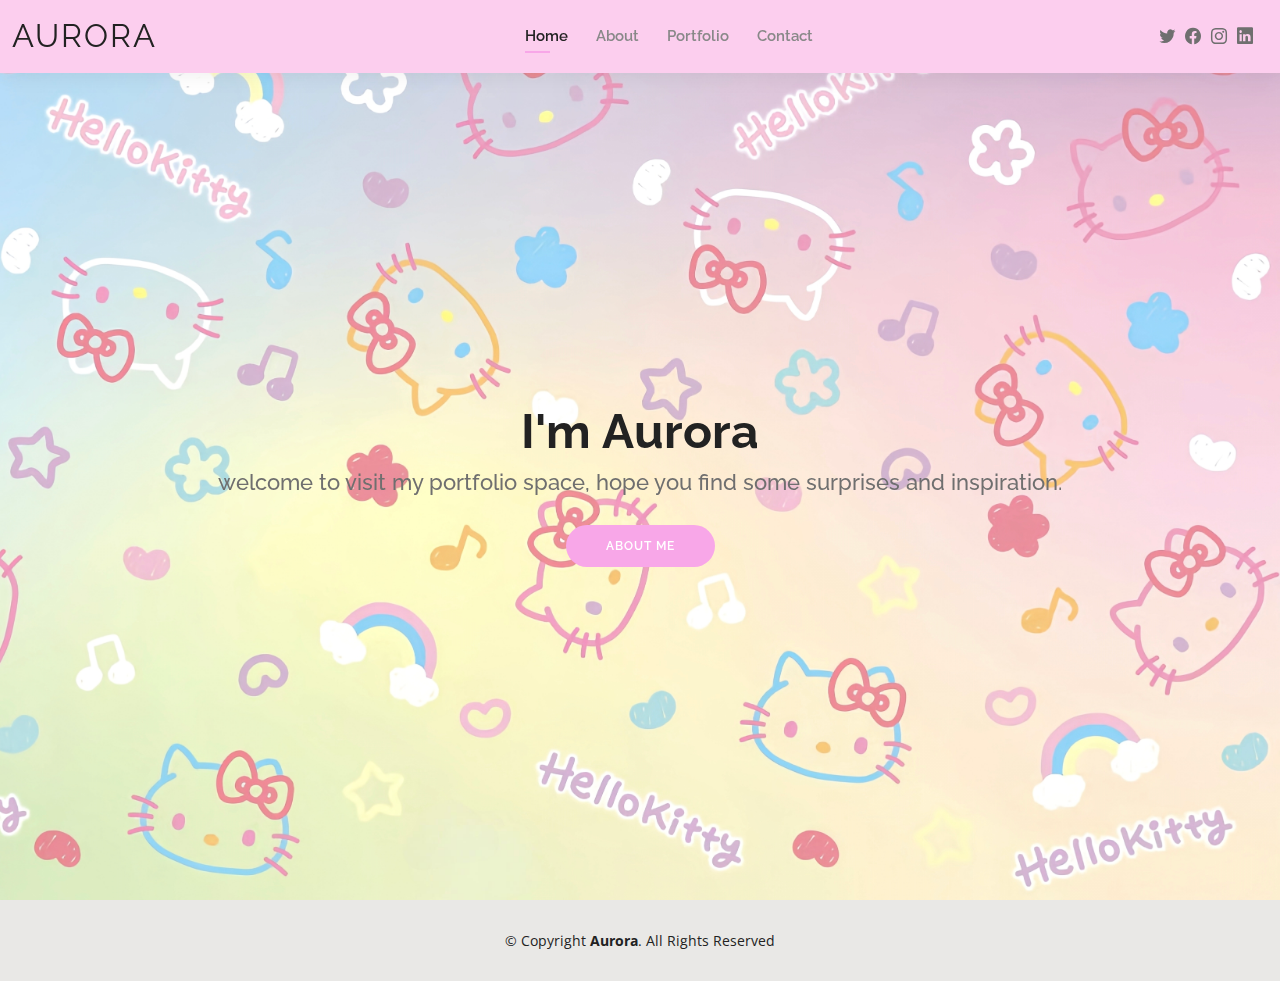
<file: index.html>
<!DOCTYPE html>
<html lang="en">

<head>
  <meta charset="utf-8">
  <meta content="width=device-width, initial-scale=1.0" name="viewport">

  <title>Kelly Bootstrap Template - Index</title>
  <meta content="" name="description">
  <meta content="" name="keywords">

  <!-- Favicons -->
  <link href="assets/img/favicon.png" rel="icon">
  <link href="assets/img/apple-touch-icon.png" rel="apple-touch-icon">

  <!-- Google Fonts -->
  <link href="https://fonts.googleapis.com/css?family=Open+Sans:300,300i,400,400i,600,600i,700,700i|Raleway:300,300i,400,400i,500,500i,600,600i,700,700i|Poppins:300,300i,400,400i,500,500i,600,600i,700,700i" rel="stylesheet">

  <!-- Vendor CSS Files -->
  <link href="assets/vendor/aos/aos.css" rel="stylesheet">
  <link href="assets/vendor/bootstrap/css/bootstrap.min.css" rel="stylesheet">
  <link href="assets/vendor/bootstrap-icons/bootstrap-icons.css" rel="stylesheet">
  <link href="assets/vendor/boxicons/css/boxicons.min.css" rel="stylesheet">
  <link href="assets/vendor/glightbox/css/glightbox.min.css" rel="stylesheet">
  <link href="assets/vendor/swiper/swiper-bundle.min.css" rel="stylesheet">

  <!-- Template Main CSS File -->
  <link href="assets/css/style.css" rel="stylesheet">

</head>

<body>

  <!-- ======= Header ======= -->
  <header id="header" class="fixed-top">
    <div class="container-fluid d-flex justify-content-between align-items-center">

      <h1 class="logo me-auto me-lg-0"><a href="index.html">Aurora</a></h1>
      <!-- Uncomment below if you prefer to use an image logo -->
      <!-- <a href="index.html" class="logo"><img src="assets/img/logo.png" alt="" class="img-fluid"></a>-->

      <nav id="navbar" class="navbar order-last order-lg-0">
        <ul>
          <li><a class="active" href="index.html">Home</a></li>
          <li><a href="about.html">About</a></li>
          <li><a href="portfolio.html">Portfolio</a></li>
          <li><a href="contact.html">Contact</a></li>
        </ul>
        <i class="bi bi-list mobile-nav-toggle"></i>
      </nav><!-- .navbar -->

      <div class="header-social-links">
        <a href="#" class="twitter"><i class="bi bi-twitter"></i></a>
        <a href="#" class="facebook"><i class="bi bi-facebook"></i></a>
        <a href="#" class="instagram"><i class="bi bi-instagram"></i></a>
        <a href="#" class="linkedin"><i class="bi bi-linkedin"></i></i></a>
      </div>

    </div>

  </header><!-- End Header -->

  <!-- ======= Hero Section ======= -->
  <section id="hero" class="d-flex align-items-center">
    <div class="container d-flex flex-column align-items-center" data-aos="zoom-in" data-aos-delay="100">
      <h1>I'm Aurora</h1>
      <h2>welcome to visit my portfolio space, hope you find some surprises and inspiration.

</h2>
      <a href="about.html" class="btn-about">About Me</a>
    </div>
  </section><!-- End Hero -->

  <!-- ======= Footer ======= -->
  <footer id="footer">
    <div class="container">
      <div class="copyright">
        &copy; Copyright <strong><span>Aurora</span></strong>. All Rights Reserved
      </div>
      
    </div>
  </footer><!-- End  Footer -->

  <div id="preloader"></div>
  <a href="#" class="back-to-top d-flex align-items-center justify-content-center"><i class="bi bi-arrow-up-short"></i></a>

  <!-- Vendor JS Files -->
  <script src="assets/vendor/aos/aos.js"></script>
  <script src="assets/vendor/bootstrap/js/bootstrap.bundle.min.js"></script>
  <script src="assets/vendor/glightbox/js/glightbox.min.js"></script>
  <script src="assets/vendor/isotope-layout/isotope.pkgd.min.js"></script>
  <script src="assets/vendor/php-email-form/validate.js"></script>
  <script src="assets/vendor/purecounter/purecounter.js"></script>
  <script src="assets/vendor/swiper/swiper-bundle.min.js"></script>
  <script src="assets/vendor/waypoints/noframework.waypoints.js"></script>

  <!-- Template Main JS File -->
  <script src="assets/js/main.js"></script>

</body>

</html>
</file>
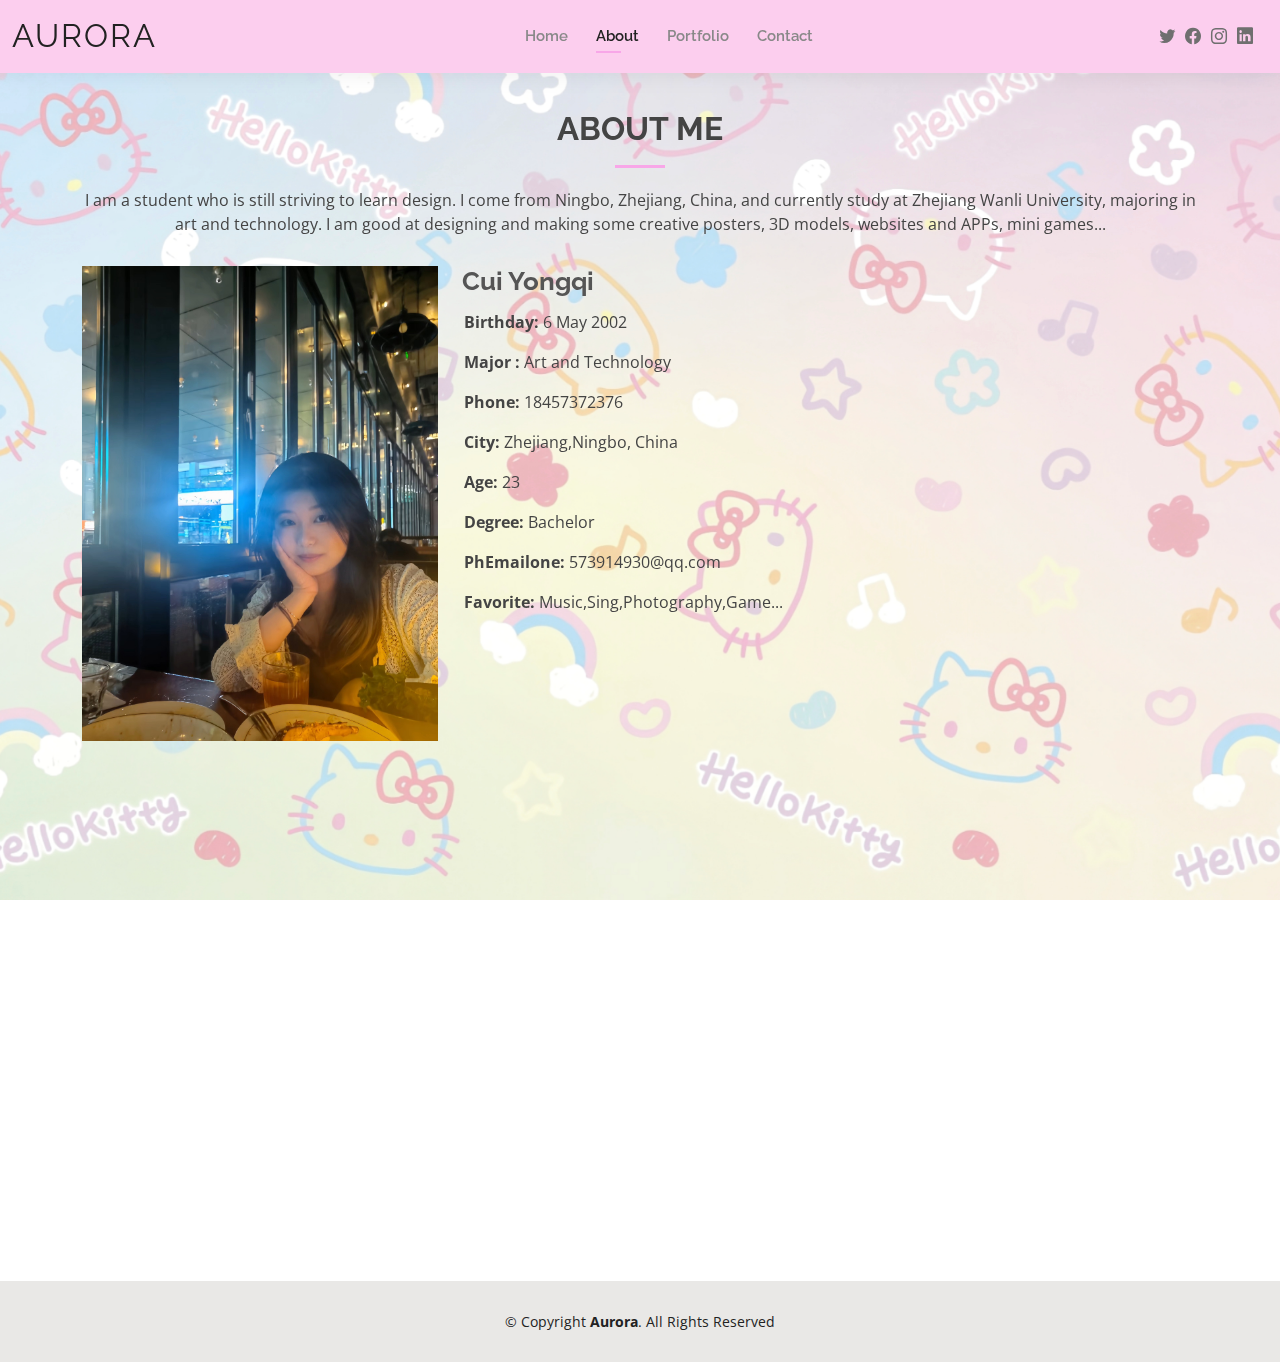
<file: about.html>
<!DOCTYPE html>
<html lang="en">

<head>
  <meta charset="utf-8">
  <meta content="width=device-width, initial-scale=1.0" name="viewport">

  <title>Aurora's space</title>
  <meta content="" name="description">
  <meta content="" name="keywords">

  <!-- Favicons -->
  <link href="assets/img/黑色-01.png" rel="icon">
  <link href="assets/img/黑色-01.png" rel="apple-touch-icon">

  <!-- Google Fonts -->
  <link href="https://fonts.googleapis.com/css?family=Open+Sans:300,300i,400,400i,600,600i,700,700i|Raleway:300,300i,400,400i,500,500i,600,600i,700,700i|Poppins:300,300i,400,400i,500,500i,600,600i,700,700i" rel="stylesheet">

  <!-- Vendor CSS Files -->
  <link href="assets/vendor/aos/aos.css" rel="stylesheet">
  <link href="assets/vendor/bootstrap/css/bootstrap.min.css" rel="stylesheet">
  <link href="assets/vendor/bootstrap-icons/bootstrap-icons.css" rel="stylesheet">
  <link href="assets/vendor/boxicons/css/boxicons.min.css" rel="stylesheet">
  <link href="assets/vendor/glightbox/css/glightbox.min.css" rel="stylesheet">
  <link href="assets/vendor/swiper/swiper-bundle.min.css" rel="stylesheet">

  <!-- Template Main CSS File -->
  <link href="assets/css/style.css" rel="stylesheet">

</head>

<body>

  <!-- ======= Header ======= -->
  <header id="header" class="fixed-top">
    <div class="container-fluid d-flex justify-content-between align-items-center">

      <h1 class="logo me-auto me-lg-0"><a href="index.html">Aurora</a></h1>
      <!-- Uncomment below if you prefer to use an image logo -->
      <!-- <a href="index.html" class="logo"><img src="assets/img/logo.png" alt="" class="img-fluid"></a>-->

      <nav id="navbar" class="navbar order-last order-lg-0">
        <ul>
          <li><a href="index.html">Home</a></li>
          <li><a class="active" href="about.html">About</a></li>
          <li><a href="portfolio.html">Portfolio</a></li>
          <li><a href="contact.html">Contact</a></li>
        </ul>
        <i class="bi bi-list mobile-nav-toggle"></i>
      </nav><!-- .navbar -->

      <div class="header-social-links">
        <a href="#" class="twitter"><i class="bi bi-twitter"></i></a>
        <a href="#" class="facebook"><i class="bi bi-facebook"></i></a>
        <a href="#" class="instagram"><i class="bi bi-instagram"></i></a>
        <a href="#" class="linkedin"><i class="bi bi-linkedin"></i></i></a>
      </div>

    </div>

  </header><!-- End Header -->

  <main id="main">

    <!-- ======= About Section ======= -->
   <section id="about" class="about" 
  style="background: url('assets/img/kitty-bg.jpg') center center/cover no-repeat fixed;">


      <div class="container" data-aos="fade-up">

        <div class="section-title">
          <h2>About ME</h2>
          <p>I am a student who is still striving to learn design. I come from Ningbo, Zhejiang, China, and currently study at Zhejiang Wanli University, majoring in art and technology. I am good at designing and making some creative posters, 3D models, websites and APPs, mini games...
</p>
        </div>

        <div class="row">
          <div class="col-lg-4">
            <img src="assets/img/personal picture.jpg" class="img-fluid" alt="">
          </div>
          <div class="col-lg-8 pt-4 pt-lg-0 content">
            <h3>Cui Yongqi</h3>
            
            <div class="row">
              <div class="col-lg-6">
                <ul>
                  <li><i class="bi bi-rounded-right"></i> <strong>Birthday:</strong> 6 May 2002</li>
                  <li><i class="bi bi-rounded-right"></i> <strong>Major
:</strong> Art and Technology 
</li>
                  <li><i class="bi bi-rounded-right"></i> <strong>Phone:</strong> 18457372376</li>
                  <li><i class="bi bi-rounded-right"></i> <strong>City:</strong> Zhejiang,Ningbo, China</li>
                  <li><i class="bi bi-rounded-right"></i> <strong>Age:</strong> 23</li>
                  <li><i class="bi bi-rounded-right"></i> <strong>Degree:</strong> Bachelor</li>
                  <li><i class="bi bi-rounded-right"></i> <strong>PhEmailone:</strong> 573914930@qq.com</li>
                  <li><i class="bi bi-rounded-right"></i> <strong>Favorite:</strong> Music,Sing,Photography,Game... </li>
                </ul>
          
            </div>
           
          </div>
        </div>

      </div>
    </section><!-- End About Section -->

    <!-- ======= Skills Section ======= -->
    <section id="skiils" class="skills" 
  style="background: url('assets/img/kitty-bg.jpg') center center/cover no-repeat fixed;">

      <div class="container" data-aos="fade-up">

        <div class="section-title">
          <h2>Skills</h2>
          <p>I have the basic skills of design and have participated in many projects within the school such as graphic design, interactive design, brand design, exhibition design, product design, UI design, and the metaverse. I have a certain ability of innovative practice and team collaboration. The following is an introduction to my proficiency in some of the software I know.
</p>
        </div>

        <div class="row skills-content">

          <div class="col-lg-6">

            <div class="progress">
              <span class="skill">Abobe Photoshop <i class="val">90%</i></span>
              <div class="progress-bar-wrap">
                <div class="progress-bar" role="progressbar" aria-valuenow="90" aria-valuemin="0" aria-valuemax="100"></div>
              </div>
            </div>

            <div class="progress">
              <span class="skill">Adobe ILListrater <i class="val">85%</i></span>
              <div class="progress-bar-wrap">
                <div class="progress-bar" role="progressbar" aria-valuenow="85" aria-valuemin="0" aria-valuemax="100"></div>
              </div>
            </div>

            <div class="progress">
              <span class="skill">Abobe Effect <i class="val">75%</i></span>
              <div class="progress-bar-wrap">
                <div class="progress-bar" role="progressbar" aria-valuenow="75" aria-valuemin="0" aria-valuemax="100"></div>
              </div>
            </div>

          </div>

          <div class="col-lg-6">

            <div class="progress">
              <span class="skill">Unity <i class="val">80%</i></span>
              <div class="progress-bar-wrap">
                <div class="progress-bar" role="progressbar" aria-valuenow="80" aria-valuemin="0" aria-valuemax="100"></div>
              </div>
            </div>

            <div class="progress">
              <span class="skill">Figma<i class="val">85%</i></span>
              <div class="progress-bar-wrap">
                <div class="progress-bar" role="progressbar" aria-valuenow="85" aria-valuemin="0" aria-valuemax="100"></div>
              </div>
            </div>

            <div class="progress">
              <span class="skill">AIGC<i class="val">90%</i></span>
              <div class="progress-bar-wrap">
                <div class="progress-bar" role="progressbar" aria-valuenow="90" aria-valuemin="0" aria-valuemax="100"></div>
              </div>
            </div>

          </div>

        </div>

      </div>
    </section><!-- End Skills Section -->

 

    

  <!-- ======= Footer ======= -->
  <footer id="footer">
    <div class="container">
      <div class="copyright">
        &copy; Copyright <strong><span>Aurora</span></strong>. All Rights Reserved
      </div>
      
    </div>
  </footer><!-- End  Footer -->

  <div id="preloader"></div>
  <a href="#" class="back-to-top d-flex align-items-center justify-content-center"><i class="bi bi-arrow-up-short"></i></a>

  <!-- Vendor JS Files -->
  <script src="assets/vendor/aos/aos.js"></script>
  <script src="assets/vendor/bootstrap/js/bootstrap.bundle.min.js"></script>
  <script src="assets/vendor/glightbox/js/glightbox.min.js"></script>
  <script src="assets/vendor/isotope-layout/isotope.pkgd.min.js"></script>
  <script src="assets/vendor/php-email-form/validate.js"></script>
  <script src="assets/vendor/purecounter/purecounter.js"></script>
  <script src="assets/vendor/swiper/swiper-bundle.min.js"></script>
  <script src="assets/vendor/waypoints/noframework.waypoints.js"></script>

  <!-- Template Main JS File -->
  <script src="assets/js/main.js"></script>

</body>

</html>
</file>
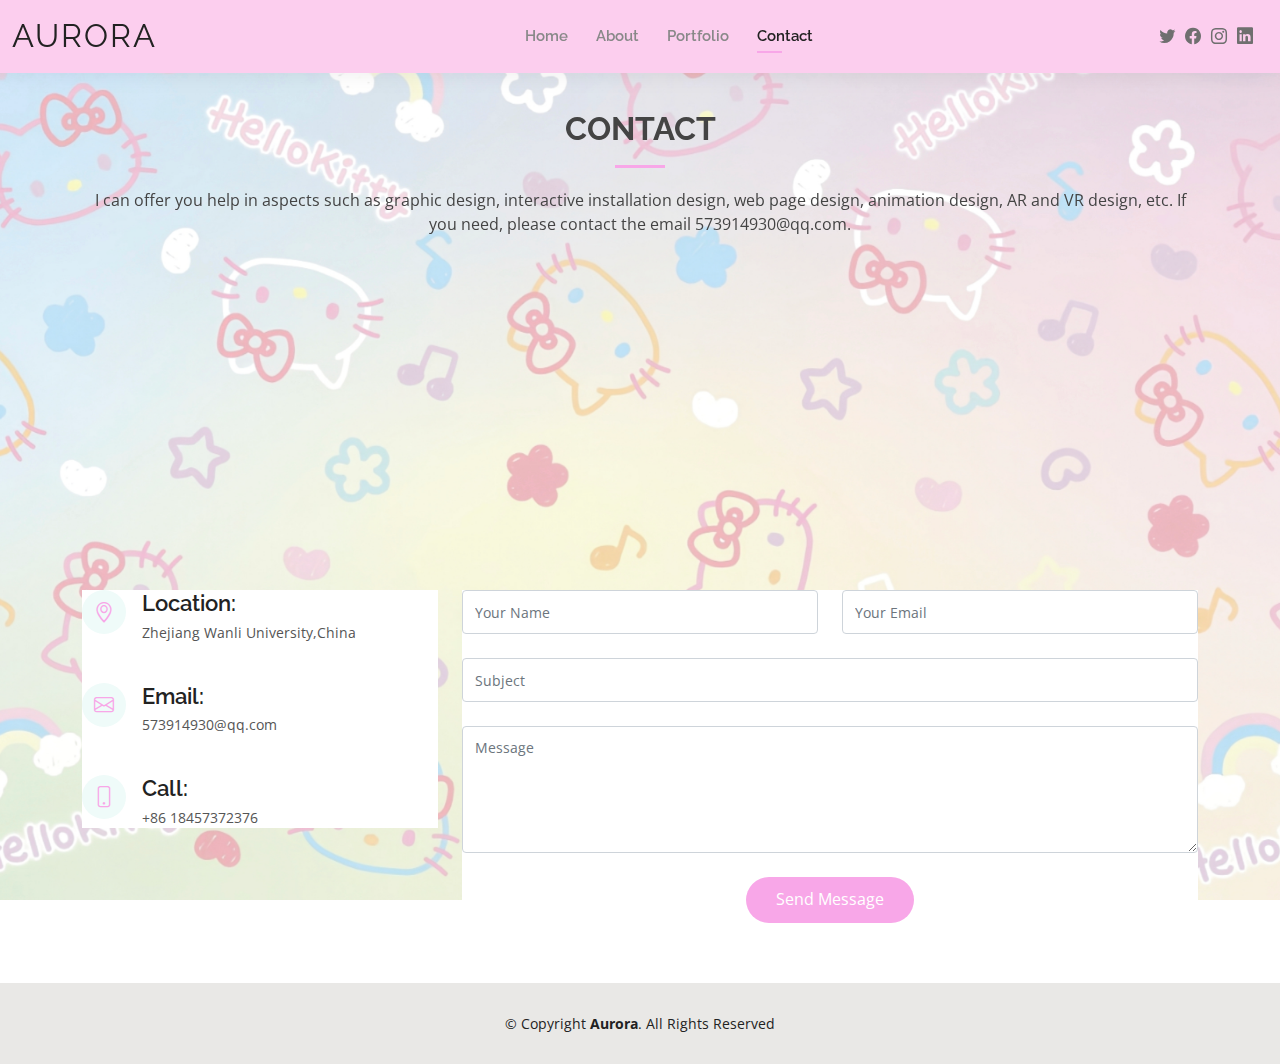
<file: contact.html>
<!DOCTYPE html>
<html lang="en">

<head>
  <meta charset="utf-8">
  <meta content="width=device-width, initial-scale=1.0" name="viewport">

  <title>Aurora's space</title>
  <meta content="" name="description">
  <meta content="" name="keywords">

  <!-- Favicons -->
  <link href="assets/img/黑色-01.png" rel="icon">
  <link href="assets/img/黑色-01.png" rel="apple-touch-icon">

  <!-- Google Fonts -->
  <link href="https://fonts.googleapis.com/css?family=Open+Sans:300,300i,400,400i,600,600i,700,700i|Raleway:300,300i,400,400i,500,500i,600,600i,700,700i|Poppins:300,300i,400,400i,500,500i,600,600i,700,700i" rel="stylesheet">

  <!-- Vendor CSS Files -->
  <link href="assets/vendor/aos/aos.css" rel="stylesheet">
  <link href="assets/vendor/bootstrap/css/bootstrap.min.css" rel="stylesheet">
  <link href="assets/vendor/bootstrap-icons/bootstrap-icons.css" rel="stylesheet">
  <link href="assets/vendor/boxicons/css/boxicons.min.css" rel="stylesheet">
  <link href="assets/vendor/glightbox/css/glightbox.min.css" rel="stylesheet">
  <link href="assets/vendor/swiper/swiper-bundle.min.css" rel="stylesheet">

  <!-- Template Main CSS File -->
  <link href="assets/css/style.css" rel="stylesheet">

</head>

<body>

  <!-- ======= Header ======= -->
  <header id="header" class="fixed-top">
    <div class="container-fluid d-flex justify-content-between align-items-center">

      <h1 class="logo me-auto me-lg-0"><a href="index.html">Aurora</a></h1>
      <!-- Uncomment below if you prefer to use an image logo -->
      <!-- <a href="index.html" class="logo"><img src="assets/img/logo.png" alt="" class="img-fluid"></a>-->

      <nav id="navbar" class="navbar order-last order-lg-0">
        <ul>
          <li><a href="index.html">Home</a></li>
          <li><a href="about.html">About</a></li>
          <li><a href="portfolio.html">Portfolio</a></li>
          <li><a class="active" href="contact.html">Contact</a></li>
        </ul>
        <i class="bi bi-list mobile-nav-toggle"></i>
      </nav><!-- .navbar -->

      <div class="header-social-links">
        <a href="#" class="twitter"><i class="bi bi-twitter"></i></a>
        <a href="#" class="facebook"><i class="bi bi-facebook"></i></a>
        <a href="#" class="instagram"><i class="bi bi-instagram"></i></a>
        <a href="#" class="linkedin"><i class="bi bi-linkedin"></i></i></a>
      </div>

    </div>

  </header><!-- End Header -->

  <main id="main">

    <!-- ======= Contact Section ======= -->
    <section id="contact" class="contact" 
  style="background: url('assets/img/kitty-bg.jpg') center center/cover no-repeat fixed;">

      <div class="container" data-aos="fade-up">

        <div class="section-title">
          <h2>Contact</h2>
          <p>I can offer you help in aspects such as graphic design, interactive installation design, web page design, animation design, AR and VR design, etc. If you need, please contact the email 573914930@qq.com.
</p>
        </div>

        <div>
          <iframe style="border:0; width: 100%; height: 270px;" src="https://www.amap.com/" frameborder="0" sandbox="" allowfullscreen></iframe>
        </div>

        <div class="row mt-5">

          <div class="col-lg-4">
            <div class="info">
              <div class="address">
                <i class="bi bi-geo-alt"></i>
                <h4>Location:</h4>
                <p>Zhejiang Wanli University,China</p>
              </div>

              <div class="email">
                <i class="bi bi-envelope"></i>
                <h4>Email:</h4>
                <p>573914930@qq.com</p>
              </div>

              <div class="phone">
                <i class="bi bi-phone"></i>
                <h4>Call:</h4>
                <p>+86 18457372376</p>
              </div>

            </div>

          </div>

          <div class="col-lg-8 mt-5 mt-lg-0">

            <form action="forms/contact.php" method="post" role="form" class="php-email-form">
              <div class="row">
                <div class="col-md-6 form-group">
                  <input type="text" name="name" class="form-control" id="name" placeholder="Your Name" required>
                </div>
                <div class="col-md-6 form-group mt-3 mt-md-0">
                  <input type="email" class="form-control" name="email" id="email" placeholder="Your Email" required>
                </div>
              </div>
              <div class="form-group mt-3">
                <input type="text" class="form-control" name="subject" id="subject" placeholder="Subject" required>
              </div>
              <div class="form-group mt-3">
                <textarea class="form-control" name="message" rows="5" placeholder="Message" required></textarea>
              </div>
              <div class="my-3">
                <div class="loading">Loading</div>
                <div class="error-message"></div>
                <div class="sent-message">Your message has been sent. Thank you!</div>
              </div>
              <div class="text-center"><button type="submit">Send Message</button></div>
            </form>

          </div>

        </div>

      </div>
    </section><!-- End Contact Section -->

  </main><!-- End #main -->

  <!-- ======= Footer ======= -->
  <footer id="footer">
    <div class="container">
      <div class="copyright">
        &copy; Copyright <strong><span>Aurora</span></strong>. All Rights Reserved
      </div>
      
    </div>
  </footer><!-- End  Footer -->

  <div id="preloader"></div>
  <a href="#" class="back-to-top d-flex align-items-center justify-content-center"><i class="bi bi-arrow-up-short"></i></a>

  <!-- Vendor JS Files -->
  <script src="assets/vendor/aos/aos.js"></script>
  <script src="assets/vendor/bootstrap/js/bootstrap.bundle.min.js"></script>
  <script src="assets/vendor/glightbox/js/glightbox.min.js"></script>
  <script src="assets/vendor/isotope-layout/isotope.pkgd.min.js"></script>
  <script src="assets/vendor/php-email-form/validate.js"></script>
  <script src="assets/vendor/purecounter/purecounter.js"></script>
  <script src="assets/vendor/swiper/swiper-bundle.min.js"></script>
  <script src="assets/vendor/waypoints/noframework.waypoints.js"></script>

  <!-- Template Main JS File -->
  <script src="assets/js/main.js"></script>

</body>

</html>
</file>
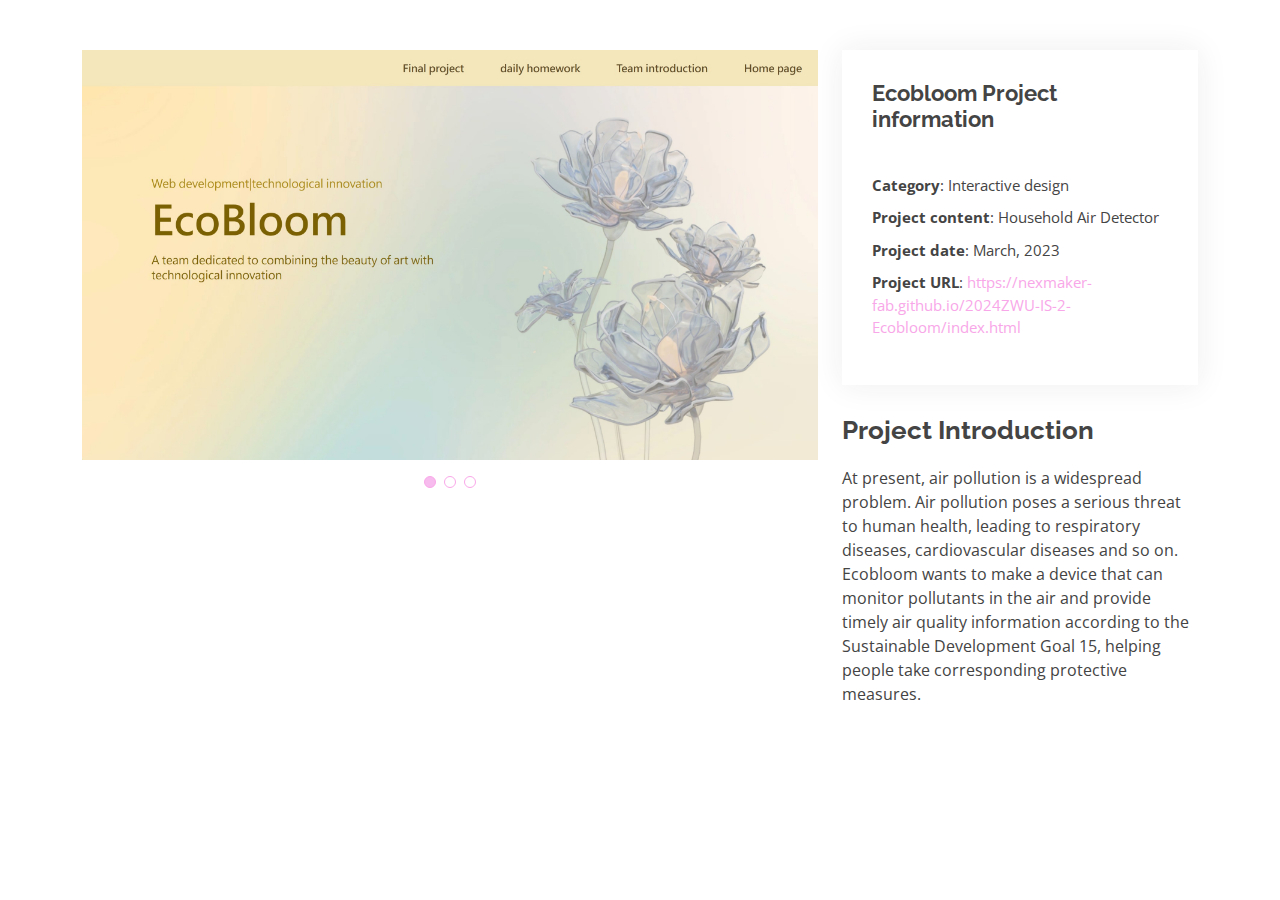
<file: portfolio-details.html>
<!DOCTYPE html>
<html lang="en">

<head>
  <meta charset="utf-8">
  <meta content="width=device-width, initial-scale=1.0" name="viewport">

  <title>Aurora's space</title>
  <meta content="" name="description">
  <meta content="" name="keywords">

  <!-- Favicons -->
  <link href="assets/img/黑色-01.png" rel="icon">
  <link href="assets/img/黑色-01.png" rel="apple-touch-icon">

  <!-- Google Fonts -->
  <link href="https://fonts.googleapis.com/css?family=Open+Sans:300,300i,400,400i,600,600i,700,700i|Raleway:300,300i,400,400i,500,500i,600,600i,700,700i|Poppins:300,300i,400,400i,500,500i,600,600i,700,700i" rel="stylesheet">

  <!-- Vendor CSS Files -->
  <link href="assets/vendor/aos/aos.css" rel="stylesheet">
  <link href="assets/vendor/bootstrap/css/bootstrap.min.css" rel="stylesheet">
  <link href="assets/vendor/bootstrap-icons/bootstrap-icons.css" rel="stylesheet">
  <link href="assets/vendor/boxicons/css/boxicons.min.css" rel="stylesheet">
  <link href="assets/vendor/glightbox/css/glightbox.min.css" rel="stylesheet">
  <link href="assets/vendor/swiper/swiper-bundle.min.css" rel="stylesheet">

  <!-- Template Main CSS File -->
  <link href="assets/css/style.css" rel="stylesheet">

</head>

<body>

  <main id="main">

    <!-- ======= Portfolio Details Section ======= -->
    <section id="portfolio-details" class="portfolio-details">
      <div class="container">

        <div class="row gy-4">

          <div class="col-lg-8">
            <div class="portfolio-details-slider swiper-container">
              <div class="swiper-wrapper align-items-center">

                <div class="swiper-slide">
                  <img src="assets/img/portfolio/Ecobloom.jpg" alt="">
                </div>

                <div class="swiper-slide">
                  <img src="assets/img/portfolio/Ecobloom-1.jpg" alt="">
                </div>

                <div class="swiper-slide">
                  <img src="assets/img/portfolio/Ecobloom-2.jpg" alt="">
                </div>

              </div>
              <div class="swiper-pagination"></div>
            </div>
          </div>

          <div class="col-lg-4">
            <div class="portfolio-info">
              <h3>Ecobloom Project information</h3>
              <ul>
                <li><strong>Category</strong>: Interactive design</li>
                <li><strong>Project content</strong>: Household Air Detector</li>
                <li><strong>Project date</strong>: March, 2023</li>
                <li><strong>Project URL</strong>: <a href="#">https://nexmaker-fab.github.io/2024ZWU-IS-2-Ecobloom/index.html</a></li>
              </ul>
            </div>
            <div class="portfolio-description">
              <h2>Project Introduction</h2>
              <p>
                At present, air pollution is a widespread problem. Air pollution poses a serious threat to human health, leading to respiratory diseases, cardiovascular diseases and so on.
Ecobloom wants to make a device that can monitor pollutants in the air and provide timely air quality information according to the Sustainable Development Goal 15, helping people take corresponding protective measures.

              </p>
            </div>
          </div>

        </div>

      </div>
    </section><!-- End Portfolio Details Section -->

  </main><!-- End #main -->

  <div id="preloader"></div>
  <a href="#" class="back-to-top d-flex align-items-center justify-content-center"><i class="bi bi-arrow-up-short"></i></a>

  <!-- Vendor JS Files -->
  <script src="assets/vendor/aos/aos.js"></script>
  <script src="assets/vendor/bootstrap/js/bootstrap.bundle.min.js"></script>
  <script src="assets/vendor/glightbox/js/glightbox.min.js"></script>
  <script src="assets/vendor/isotope-layout/isotope.pkgd.min.js"></script>
  <script src="assets/vendor/php-email-form/validate.js"></script>
  <script src="assets/vendor/purecounter/purecounter.js"></script>
  <script src="assets/vendor/swiper/swiper-bundle.min.js"></script>
  <script src="assets/vendor/waypoints/noframework.waypoints.js"></script>

  <!-- Template Main JS File -->
  <script src="assets/js/main.js"></script>

</body>

</html>
</file>
<file: assets/css/style.css>
/*--------------------------------------------------------------
# General
--------------------------------------------------------------*/
body {
  font-family: "Open Sans", sans-serif;
  color: #444444;
}

a {
  color: #f8a7e8;
  text-decoration: none;
}

a:hover {
  color: #f8a7e8
  text-decoration: none;
}

h1, h2, h3, h4, h5, h6 {
  font-family: "Raleway", sans-serif;
}

#main {
  margin-top: 50px;
}

@media (max-width: 992px) {
  #main {
    margin-top: 30px;
  }
}

/*--------------------------------------------------------------
# Preloader
--------------------------------------------------------------*/
#preloader {
  position: fixed;
  top: 0;
  left: 0;
  right: 0;
  bottom: 0;
  z-index: 9999;
  overflow: hidden;
  background: #ffffff;
}

#preloader:before {
  content: "";
  position: fixed;
  top: calc(50% - 30px);
  left: calc(50% - 30px);
  border: 6px solid #f8a7e8;
  border-top-color: #dcf5f2;
  border-radius: 50%;
  width: 60px;
  height: 60px;
  -webkit-animation: animate-preloader 1s linear infinite;
  animation: animate-preloader 1s linear infinite;
}

@-webkit-keyframes animate-preloader {
  0% {
    transform: rotate(0deg);
  }
  100% {
    transform: rotate(360deg);
  }
}

@keyframes animate-preloader {
  0% {
    transform: rotate(0deg);
  }
  100% {
    transform: rotate(360deg);
  }
}

/*--------------------------------------------------------------
# Back to top button
--------------------------------------------------------------*/
.back-to-top {
  position: fixed;
  visibility: hidden;
  opacity: 0;
  right: 15px;
  bottom: 15px;
  z-index: 996;
  background: #f8a7e8;
  width: 40px;
  height: 40px;
  border-radius: 50px;
  transition: all 0.4s;
}

.back-to-top i {
  font-size: 24px;
  color: #fff;
  line-height: 0;
}

.back-to-top:hover {
  background: #f8a7e8;
  color: #fff;
}

.back-to-top.active {
  visibility: visible;
  opacity: 1;
}

/*--------------------------------------------------------------
# Header
--------------------------------------------------------------*/
#header {
  background: #fcceee;
  box-shadow: 0px 0px 25px 0 rgba(0, 0, 0, 0.08);
  z-index: 997;
  padding: 15px 0;
}

#header .logo {
  font-size: 32px;
  margin: 0;
  padding: 0;
  line-height: 1;
  font-weight: 400;
  letter-spacing: 2px;
  text-transform: uppercase;
}

#header .logo a {
  color: #222222;
}

#header .logo img {
  max-height: 40px;
}

@media (max-width: 992px) {
  #header .logo {
    font-size: 28px;
  }
}

/*--------------------------------------------------------------
# Header Social Links
--------------------------------------------------------------*/
.header-social-links {
  padding-right: 15px;
}

.header-social-links a {
  color: #6f6f6f;
  padding-left: 6px;
  display: inline-block;
  line-height: 0px;
  transition: 0.3s;
  font-size: 16px;
}

.header-social-links a:hover {
  color: #f8a7e8;
}

/*--------------------------------------------------------------
# Navigation Menu
--------------------------------------------------------------*/
/**
* Desktop Navigation 
*/
.navbar {
  padding: 0;
}

.navbar ul {
  margin: 0;
  padding: 0;
  display: flex;
  list-style: none;
  align-items: center;
}

.navbar li {
  position: relative;
  padding: 10px 0 10px 28px;
}

.navbar a, .navbar a:focus {
  display: flex;
  align-items: center;
  justify-content: space-between;
  font-family: "Raleway", sans-serif;
  font-size: 15px;
  font-weight: 600;
  color: #888888;
  white-space: nowrap;
  transition: 0.3s;
  position: relative;
}

.navbar a i, .navbar a:focus i {
  font-size: 12px;
  line-height: 0;
  margin-left: 5px;
}

.navbar > ul > li > a:before {
  content: "";
  position: absolute;
  width: 0;
  height: 2px;
  bottom: -5px;
  left: 0;
  background-color: #f8a7e8;
  visibility: hidden;
  width: 0px;
  transition: all 0.3s ease-in-out 0s;
}

.navbar a:hover:before, .navbar li:hover > a:before, .navbar .active:before {
  visibility: visible;
  width: 25px;
}

.navbar a:hover, .navbar .active, .navbar .active:focus, .navbar li:hover > a {
  color: #222222;
}

.navbar .dropdown ul {
  display: block;
  position: absolute;
  left: 14px;
  top: calc(100% + 30px);
  margin: 0;
  padding: 10px 0;
  z-index: 99;
  opacity: 0;
  visibility: hidden;
  background: #fff;
  box-shadow: 0px 0px 30px rgba(127, 137, 161, 0.25);
  transition: 0.3s;
  border-radius: 4px;
}

.navbar .dropdown ul li {
  min-width: 200px;
  padding: 0;
}

.navbar .dropdown ul a {
  padding: 10px 20px;
  font-size: 15px;
  text-transform: none;
  font-weight: 600;
}

.navbar .dropdown ul a i {
  font-size: 12px;
}

.navbar .dropdown ul a:hover, .navbar .dropdown ul .active:hover, .navbar .dropdown ul li:hover > a {
  color: #f8a7e8;
}

.navbar .dropdown:hover > ul {
  opacity: 1;
  top: 100%;
  visibility: visible;
}

.navbar .dropdown .dropdown ul {
  top: 0;
  left: calc(100% - 30px);
  visibility: hidden;
}

.navbar .dropdown .dropdown:hover > ul {
  opacity: 1;
  top: 0;
  left: 100%;
  visibility: visible;
}

@media (max-width: 1366px) {
  .navbar .dropdown .dropdown ul {
    left: -90%;
  }
  .navbar .dropdown .dropdown:hover > ul {
    left: -100%;
  }
}

/**
* Mobile Navigation 
*/
.mobile-nav-toggle {
  color: #222222;
  font-size: 28px;
  cursor: pointer;
  display: none;
  line-height: 0;
  transition: 0.5s;
}

.mobile-nav-toggle.bi-x {
  color: #fff;
}

@media (max-width: 991px) {
  .mobile-nav-toggle {
    display: block;
  }
  .navbar ul {
    display: none;
  }
}

.navbar-mobile {
  position: fixed;
  overflow: hidden;
  top: 0;
  right: 0;
  left: 0;
  bottom: 0;
  background: rgba(9, 9, 9, 0.9);
  transition: 0.3s;
  z-index: 999;
}

.navbar-mobile .mobile-nav-toggle {
  position: absolute;
  top: 15px;
  right: 15px;
}

.navbar-mobile ul {
  display: block;
  position: absolute;
  top: 55px;
  right: 15px;
  bottom: 15px;
  left: 15px;
  padding: 10px 0;
  border-radius: 10px;
  background-color: #fff;
  overflow-y: auto;
  transition: 0.3s;
}

.navbar-mobile a {
  font-size: 15px;
  padding-right: 15px;
  color: #222222;
}

.navbar-mobile a:hover, .navbar-mobile .active, .navbar-mobile li:hover > a {
  color: #f8a7e8;
}

.navbar-mobile .getstarted {
  margin: 15px;
}

.navbar-mobile .dropdown ul {
  position: static;
  display: none;
  margin: 10px 20px;
  padding: 10px 0;
  z-index: 99;
  opacity: 1;
  visibility: visible;
  background: #fff;
  box-shadow: 0px 0px 30px rgba(127, 137, 161, 0.25);
}

.navbar-mobile .dropdown ul li {
  min-width: 200px;
}

.navbar-mobile .dropdown ul a {
  padding: 10px 20px;
}

.navbar-mobile .dropdown ul a i {
  font-size: 12px;
}

.navbar-mobile .dropdown ul a:hover, .navbar-mobile .dropdown ul .active:hover, .navbar-mobile .dropdown ul li:hover > a {
  color: #f8a7e8;
}

.navbar-mobile .dropdown > .dropdown-active {
  display: block;
}

/*--------------------------------------------------------------
# Hero Section
--------------------------------------------------------------*/
#hero {
  width: 100%;
  height: 100vh;
  background: url("../img/hero-bg.jpg") top right;
  background-size: cover;
}

#hero .container {
  padding-top: 70px;
  position: relative;
}

@media (max-width: 992px) {
  #hero .container {
    padding-top: 58px;
  }
}

#hero h1 {
  margin: 0;
  font-size: 48px;
  font-weight: 700;
  line-height: 56px;
  color: #222222;
}

#hero h2 {
  color: #6f6f6f;
  margin: 10px 0 0 0;
  font-size: 22px;
}

#hero .btn-about {
  font-family: "Raleway", sans-serif;
  text-transform: uppercase;
  font-weight: 600;
  font-size: 12px;
  letter-spacing: 1px;
  display: inline-block;
  padding: 12px 40px;
  border-radius: 50px;
  transition: 0.5s;
  margin-top: 30px;
  color: #fff;
  background: #f8a7e8
}

#hero .btn-about:hover {
  background: #f84ed6;
}

@media (min-width: 1024px) {
  #hero {
    background-attachment: fixed;
  }
}

@media (max-width: 992px) {
  #hero:before {
    content: "";
    background: rgba(255, 255, 255, 0.8);
    position: absolute;
    bottom: 0;
    top: 0;
    left: 0;
    right: 0;
  }
  #hero h1 {
    font-size: 28px;
    line-height: 36px;
  }
  #hero h2 {
    font-size: 18px;
    line-height: 24px;
  }
}

/*--------------------------------------------------------------
# Sections General
--------------------------------------------------------------*/
section {
  padding: 60px 0;
}

.section-bg {
  background-color: #e7f8f6;
}

.section-title {
  text-align: center;
  padding-bottom: 30px;
}

.section-title h2 {
  font-size: 32px;
  font-weight: bold;
  text-transform: uppercase;
  margin-bottom: 20px;
  padding-bottom: 20px;
  position: relative;
}

.section-title h2::after {
  content: '';
  position: absolute;
  display: block;
  width: 50px;
  height: 3px;
  background: #f8a7e8;
  bottom: 0;
  left: calc(50% - 25px);
}

.section-title p {
  margin-bottom: 0;
}

/*--------------------------------------------------------------
# Cta
--------------------------------------------------------------*/
.cta {
  background: linear-gradient(rgba(0, 0, 0, 0.6), rgba(0, 0, 0, 0.6)), url("../img/bg-1.jpg") fixed center center;
  background-size: cover;
  padding: 80px 0;
}

.cta h3 {
  color: #fff;
  font-size: 28px;
  font-weight: 700;
}

.cta p {
  color: #fff;
}

.cta .cta-btn {
  font-family: "Raleway", sans-serif;
  text-transform: uppercase;
  font-weight: 500;
  font-size: 16px;
  letter-spacing: 1px;
  display: inline-block;
  padding: 8px 20px;
  border-radius: 2px;
  transition: 0.5s;
  margin: 10px;
  border: 2px solid #fff;
  color: #fff;
}

.cta .cta-btn:hover {
  background: #f8a7e8;
  border: 2px solid #f8a7e8;
}

@media (max-width: 1024px) {
  .cta {
    background-attachment: scroll;
  }
}

@media (min-width: 769px) {
  .cta .cta-btn-container {
    display: flex;
    align-items: center;
    justify-content: flex-end;
  }
}

/*--------------------------------------------------------------
# About
--------------------------------------------------------------*/
.about .content h3 {
  font-weight: 700;
  font-size: 26px;
  color: #555555;
}

.about .content ul {
  list-style: none;
  padding: 0;
}

.about .content ul li {
  padding-bottom: 10px;
}

.about .content ul i {
  font-size: 20px;
  padding-right: 2px;
  color: #f8a7e8;
}

.about .content p:last-child {
  margin-bottom: 0;
}

/*--------------------------------------------------------------
# Skills
--------------------------------------------------------------*/
.skills .progress {
  height: 60px;
  display: block;
  background: none;
  border-radius: 0;
}

.skills .progress .skill {
  padding: 10px 0;
  margin: 0 0 6px 0;
  text-transform: uppercase;
  display: block;
  font-weight: 600;
  font-family: "Poppins", sans-serif;
  color: #222222;
}

.skills .progress .skill .val {
  float: right;
  font-style: normal;
}

.skills .progress-bar-wrap {
  background: #f3f3f3;
}

.skills .progress-bar {
  width: 1px;
  height: 10px;
  transition: .9s;
  background-color: #f8a7e8;
}

/*--------------------------------------------------------------
# Facts
--------------------------------------------------------------*/
.facts .counters span {
  font-size: 48px;
  display: block;
  color: #f8a7e8;
}

.facts .counters p {
  padding: 0;
  margin: 0 0 20px 0;
  font-family: "Raleway", sans-serif;
  font-size: 14px;
}

/*--------------------------------------------------------------
# Testimonials
--------------------------------------------------------------*/
.testimonials .section-header {
  margin-bottom: 40px;
}

.testimonials .testimonial-item {
  text-align: center;
}

.testimonials .testimonial-item .testimonial-img {
  width: 120px;
  border-radius: 50%;
  border: 4px solid #fff;
  margin: 0 auto;
}

.testimonials .testimonial-item h3 {
  font-size: 20px;
  font-weight: bold;
  margin: 10px 0 5px 0;
  color: #111;
}

.testimonials .testimonial-item h4 {
  font-size: 14px;
  color: #999;
  margin: 0 0 15px 0;
}

.testimonials .testimonial-item .quote-icon-left, .testimonials .testimonial-item .quote-icon-right {
  color: #c8efea;
  font-size: 26px;
}

.testimonials .testimonial-item .quote-icon-left {
  display: inline-block;
  left: -5px;
  position: relative;
}

.testimonials .testimonial-item .quote-icon-right {
  display: inline-block;
  right: -5px;
  position: relative;
  top: 10px;
}

.testimonials .testimonial-item p {
  font-style: italic;
  margin: 0 auto 15px auto;
}

@media (min-width: 992px) {
  .testimonials .testimonial-item p {
    width: 80%;
  }
}

.testimonials .swiper-pagination {
  margin-top: 20px;
  position: relative;
}

.testimonials .swiper-pagination .swiper-pagination-bullet {
  width: 12px;
  height: 12px;
  background-color: #fff;
  opacity: 1;
  border: 1px solid #f8a7e8;
}

.testimonials .swiper-pagination .swiper-pagination-bullet-active {
  background-color: #f8a7e8;
}

/*--------------------------------------------------------------
# Resume
--------------------------------------------------------------*/
.resume .resume-title {
  font-size: 26px;
  font-weight: 400;
  margin-top: 20px;
  margin-bottom: 20px;
  color: #222222;
}

.resume .resume-item {
  padding: 0 0 20px 20px;
  margin-top: -2px;
  border-left: 2px solid #f8a7e8;
  position: relative;
}

.resume .resume-item h4 {
  line-height: 18px;
  font-size: 18px;
  font-weight: 600;
  font-family: "Poppins", sans-serif;
  color: #ff76f4;
  margin-bottom: 10px;
}

.resume .resume-item h5 {
  font-size: 16px;
  background: #effbf9;
  padding: 5px 15px;
  display: inline-block;
  font-weight: 600;
  margin-bottom: 10px;
  color: #f8a7e8;
}

.resume .resume-item ul {
  padding-left: 20px;
}

.resume .resume-item ul li {
  padding-bottom: 10px;
}

.resume .resume-item:last-child {
  padding-bottom: 0;
}

.resume .resume-item::before {
  content: "";
  position: absolute;
  width: 16px;
  height: 16px;
  border-radius: 50px;
  left: -9px;
  top: 0;
  background: #fff;
  border: 2px solid #f8a7e8;
}

/*--------------------------------------------------------------
# Services
--------------------------------------------------------------*/
.services .icon-box {
  text-align: center;
  padding: 70px 20px 80px 20px;
  transition: all ease-in-out 0.3s;
  background: #fff;
  box-shadow: 0px 0 35px 0 rgba(0, 0, 0, 0.08);
}

.services .icon-box .icon {
  margin: 0 auto;
  width: 100px;
  height: 100px;
  display: flex;
  align-items: center;
  justify-content: center;
  transition: ease-in-out 0.3s;
  position: relative;
}

.services .icon-box .icon i {
  font-size: 36px;
  transition: 0.5s;
  position: relative;
}

.services .icon-box .icon svg {
  position: absolute;
  top: 0;
  left: 0;
}

.services .icon-box .icon svg path {
  transition: 0.5s;
  fill: #f5f5f5;
}

.services .icon-box h4 {
  font-weight: 600;
  margin: 10px 0 15px 0;
  font-size: 22px;
}

.services .icon-box h4 a {
  color: #222222;
  transition: ease-in-out 0.3s;
}

.services .icon-box p {
  line-height: 24px;
  font-size: 14px;
  margin-bottom: 0;
}

.services .iconbox-blue i {
  color: #47aeff;
}

.services .iconbox-blue:hover .icon i {
  color: #fff;
}

.services .iconbox-blue:hover .icon path {
  fill: #47aeff;
}

.services .iconbox-orange i {
  color: #ffa76e;
}

.services .iconbox-orange:hover .icon i {
  color: #fff;
}

.services .iconbox-orange:hover .icon path {
  fill: #ffa76e;
}

.services .iconbox-pink i {
  color: #e80368;
}

.services .iconbox-pink:hover .icon i {
  color: #fff;
}

.services .iconbox-pink:hover .icon path {
  fill: #e80368;
}

.services .iconbox-yellow i {
  color: #ffbb2c;
}

.services .iconbox-yellow:hover .icon i {
  color: #fff;
}

.services .iconbox-yellow:hover .icon path {
  fill: #ffbb2c;
}

.services .iconbox-red i {
  color: #ff5828;
}

.services .iconbox-red:hover .icon i {
  color: #fff;
}

.services .iconbox-red:hover .icon path {
  fill: #ff5828;
}

.services .iconbox-teal i {
  color: #f8a7e8;
}

.services .iconbox-teal:hover .icon i {
  color: #fff;
}

.services .iconbox-teal:hover .icon path {
  fill: #f8a7e8;
}

/*--------------------------------------------------------------
# Portfolio
--------------------------------------------------------------*/
.portfolio .portfolio-item {
  margin-bottom: 30px;
}

.portfolio #portfolio-flters {
  padding: 0;
  margin: 0 auto 20px auto;
  list-style: none;
  text-align: center;
}

.portfolio #portfolio-flters li {
  cursor: pointer;
  display: inline-block;
  padding: 8px 16px 10px 16px;
  font-size: 13px;
  font-weight: 500;
  line-height: 1;
  text-transform: uppercase;
  color: #444444;
  margin-bottom: 5px;
  transition: all 0.3s ease-in-out;
  border-radius: 50px;
}

.portfolio #portfolio-flters li:hover, .portfolio #portfolio-flters li.filter-active {
  color: #fff;
  background: #f8a7e8;
}

.portfolio #portfolio-flters li:last-child {
  margin-right: 0;
}

.portfolio .portfolio-wrap {
  transition: 0.3s;
  position: relative;
  overflow: hidden;
  z-index: 1;
  background: rgba(34, 34, 34, 0.6);
}

.portfolio .portfolio-wrap::before {
  content: "";
  background: rgba(34, 34, 34, 0.6);
  position: absolute;
  left: 0;
  right: 0;
  top: 0;
  bottom: 0;
  transition: all ease-in-out 0.3s;
  z-index: 2;
  opacity: 0;
}

.portfolio .portfolio-wrap img {
  transition: all ease-in-out 0.3s;
}

.portfolio .portfolio-wrap .portfolio-info {
  opacity: 0;
  position: absolute;
  top: 0;
  left: 0;
  right: 0;
  bottom: 0;
  z-index: 3;
  transition: all ease-in-out 0.3s;
  display: flex;
  flex-direction: column;
  justify-content: flex-end;
  align-items: flex-start;
  padding: 20px;
}

.portfolio .portfolio-wrap .portfolio-info h4 {
  font-size: 20px;
  color: #fff;
  font-weight: 600;
}

.portfolio .portfolio-wrap .portfolio-info p {
  color: rgba(255, 255, 255, 0.7);
  font-size: 14px;
  text-transform: uppercase;
  padding: 0;
  margin: 0;
  font-style: italic;
}

.portfolio .portfolio-wrap .portfolio-links {
  text-align: center;
  z-index: 4;
}

.portfolio .portfolio-wrap .portfolio-links a {
  color: #ffffff;
  margin: 0 5px 0 0;
  font-size: 28px;
  display: inline-block;
  transition: 0.3s;
}

.portfolio .portfolio-wrap .portfolio-links a:hover {
  color: #f8a7e8;
}

.portfolio .portfolio-wrap:hover::before {
  opacity: 1;
}

.portfolio .portfolio-wrap:hover img {
  transform: scale(1.2);
}

.portfolio .portfolio-wrap:hover .portfolio-info {
  opacity: 1;
}

/*--------------------------------------------------------------
# Portfolio Details
--------------------------------------------------------------*/
.portfolio-details {
  padding-top: 0;
}

.portfolio-details .portfolio-details-slider img {
  width: 100%;
}

.portfolio-details .portfolio-details-slider .swiper-pagination {
  margin-top: 20px;
  position: relative;
}

.portfolio-details .portfolio-details-slider .swiper-pagination .swiper-pagination-bullet {
  width: 12px;
  height: 12px;
  background-color: #ffffff;
  opacity: 1;
  border: 1px solid #f8a7e8;
}

.portfolio-details .portfolio-details-slider .swiper-pagination .swiper-pagination-bullet-active {
  background-color: #f7bbed;
}

.portfolio-details .portfolio-info {
  padding: 30px;
  box-shadow: 0px 0 30px rgba(34, 34, 34, 0.08);
}

.portfolio-details .portfolio-info h3 {
  font-size: 22px;
  font-weight: 700;
  margin-bottom: 20px;
  padding-bottom: 20px;
  border-bottom: 1px solid #ffffff;
}

.portfolio-details .portfolio-info ul {
  list-style: none;
  padding: 0;
  font-size: 15px;
}

.portfolio-details .portfolio-info ul li + li {
  margin-top: 10px;
}

.portfolio-details .portfolio-description {
  padding-top: 30px;
}

.portfolio-details .portfolio-description h2 {
  font-size: 26px;
  font-weight: 700;
  margin-bottom: 20px;
}

.portfolio-details .portfolio-description p {
  padding: 0;
}

/*--------------------------------------------------------------
# Contact
--------------------------------------------------------------*/
.contact .info {
  width: 100%;
  background: #fff;
}

.contact .info i {
  font-size: 20px;
  color: #f8a7e8;
  float: left;
  width: 44px;
  height: 44px;
  background: #effbf9;
  display: flex;
  justify-content: center;
  align-items: center;
  border-radius: 50px;
  transition: all 0.3s ease-in-out;
}

.contact .info h4 {
  padding: 0 0 0 60px;
  font-size: 22px;
  font-weight: 600;
  margin-bottom: 5px;
  color: #222222;
}

.contact .info p {
  padding: 0 0 0 60px;
  margin-bottom: 0;
  font-size: 14px;
  color: #555555;
}

.contact .info .email, .contact .info .phone {
  margin-top: 40px;
}

.contact .info .email:hover i, .contact .info .address:hover i, .contact .info .phone:hover i {
  background: #f8a7e8;
  color: #fff;
}

.contact .php-email-form {
  width: 100%;
  background: #fff;
}

.contact .php-email-form .form-group {
  padding-bottom: 8px;
}

.contact .php-email-form .error-message {
  display: none;
  color: #fff;
  background: #ed3c0d;
  text-align: center;
  padding: 15px;
  font-weight: 600;
}

.contact .php-email-form .sent-message {
  display: none;
  color: #fff;
  background: #18d26e;
  text-align: center;
  padding: 15px;
  font-weight: 600;
}

.contact .php-email-form .loading {
  display: none;
  background: #fff;
  text-align: center;
  padding: 15px;
}

.contact .php-email-form .loading:before {
  content: "";
  display: inline-block;
  border-radius: 50%;
  width: 24px;
  height: 24px;
  margin: 0 10px -6px 0;
  border: 3px solid #18d26e;
  border-top-color: #eee;
  -webkit-animation: animate-loading 1s linear infinite;
  animation: animate-loading 1s linear infinite;
}

.contact .php-email-form input, .contact .php-email-form textarea {
  border-radius: 4px;
  box-shadow: none;
  font-size: 14px;
}

.contact .php-email-form input:focus, .contact .php-email-form textarea:focus {
  border-color: #f8a7e8;
}

.contact .php-email-form input {
  height: 44px;
}

.contact .php-email-form textarea {
  padding: 10px 12px;
}

.contact .php-email-form button[type="submit"] {
  background: #f8a7e8;
  border: 0;
  padding: 10px 30px 12px 30px;
  color: #fff;
  transition: 0.4s;
  border-radius: 50px;
}

.contact .php-email-form button[type="submit"]:hover {
  background: #f8a7e8;
}

@-webkit-keyframes animate-loading {
  0% {
    transform: rotate(0deg);
  }
  100% {
    transform: rotate(360deg);
  }
}

@keyframes animate-loading {
  0% {
    transform: rotate(0deg);
  }
  100% {
    transform: rotate(360deg);
  }
}

/*--------------------------------------------------------------
# Footer
--------------------------------------------------------------*/
#footer {
  background: #e9e8e6;
  padding: 30px 0;
  color: #222222;
  font-size: 14px;
  text-align: center;
}

#footer .credits {
  padding-top: 5px;
  font-size: 13px;
}

#footer .credits a {
  color: #f8a7e8;
}
</file>
